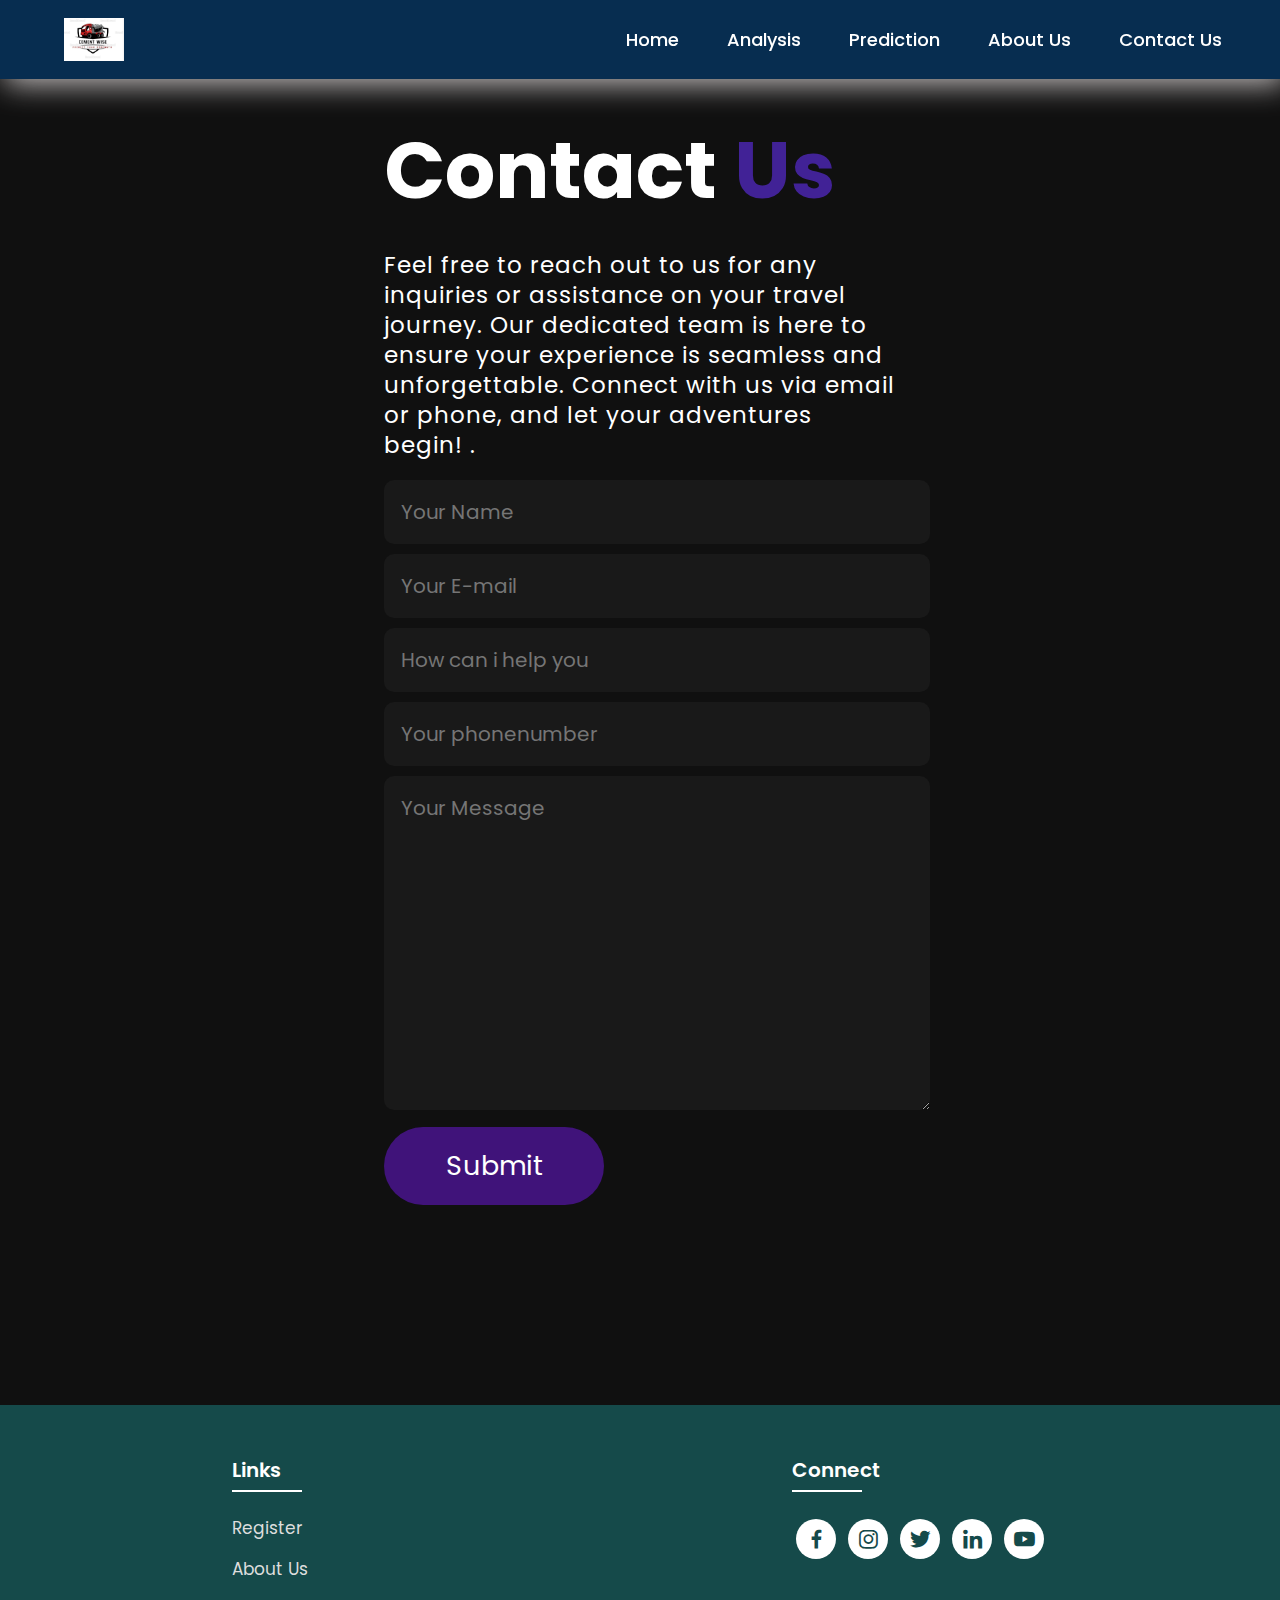
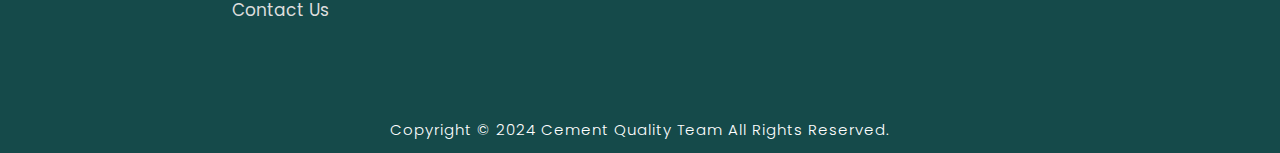
<file: templates/contact.html>
<!DOCTYPE html>
<html lang="en">
<head>
    <meta charset="UTF-8">
    <meta http-equiv="X-UA-Compatible" content="IE=edge">
    <meta name="viewport" content="width=device-width, initial-scale=1.0">
    <title>Contact Us</title>
    <link rel="icon" href="/static/assets/pic1.jpg">
    <link rel="stylesheet" type="text/css" href="/static/contact.css">
    <link rel="preconnect" href="https://fonts.googleapis.com">
    <link rel="preconnect" href="https://fonts.gstatic.com" crossorigin>
    <link href="https://fonts.googleapis.com/css2?family=Paytone+One&family=Poppins:wght@100;200;300;400;500;600;700;800;900&display=swap" rel="stylesheet">   
    <link rel="stylesheet"
    href="https://unpkg.com/boxicons@latest/css/boxicons.min.css">
    
</head>

<body class="contactbody">
           <nav>
            <img src="/static/assets/pic1.jpg" class="logo" alt="Logo" title="Sweet Travels">

            <ul class="navbar">
                <li>
                    <a href="./home.html">Home</a>
                    <a href="./index.html">Analysis</a>
                    <a href="./result.html">Prediction</a>
                    <a href="./about.html">About Us</a>
                    <a href="./contact.html">Contact Us</a>
                </li>
            </ul>
        </nav>

        <section class="contact">
            <div class="contact-form">
                <h1>Contact <span>Us</span></h1>
                <p>Feel free to reach out to us for any inquiries or assistance on your travel journey. Our dedicated team is here to ensure your experience is seamless and unforgettable. Connect with us via email or phone, and let your adventures begin!
                    .</p>
            <form action="">
                <input type="text" name="myname" placeholder="Your Name" required>
                <input type="email" name="email" placeholder="Your E-mail" required>
                <input type="text" name="subject" placeholder="How can i help you" required>
                <input type="number" name="phonenum" placeholder="Your phonenumber" required>
                <textarea name="message" cols="30" rows="10" placeholder="Your Message" required></textarea>
                <input type="submit" value="Submit" class="submit-btn">
            </form>
            </div>
            
        </section>

<!-- Footer -->

<section class="footer">
    <div class="foot">
        <div class="footer-content">
            
            <div class="footlinks">
                <h4>Links</h4>
                <ul>
                    <li><a href="./register.html">Register</a></li>
                    <li><a href="./about.html">About Us</a></li>
                    <li><a href="./contact.html">Contact Us</a></li>
                </ul>
            </div>

            <div class="footlinks">
                <h4>Connect</h4>
                <div class="social">
                    <a href="https://www.facebook.com/" target="_blank"><i class='bx bxl-facebook'></i></a>
                    <a href="https://www.instagram.com/" target="_blank"><i class='bx bxl-instagram' ></i></a>
                    <a href="https://www.twitter.com/" target="_blank"><i class='bx bxl-twitter' ></i></a>
                    <a href="https://www.linkedin.com/" target="_blank"><i class='bx bxl-linkedin' ></i></a>
                    <a href="https://www.youtube.com/" target="_blank"><i class='bx bxl-youtube' ></i></a>
                    
                </div>
            </div>
            
        </div>
    </div>

    <div class="end">
        <p>Copyright © 2024 Cement Quality Team All Rights Reserved.<br></p>
    </div>
</section>

</body>
</html>
</file>
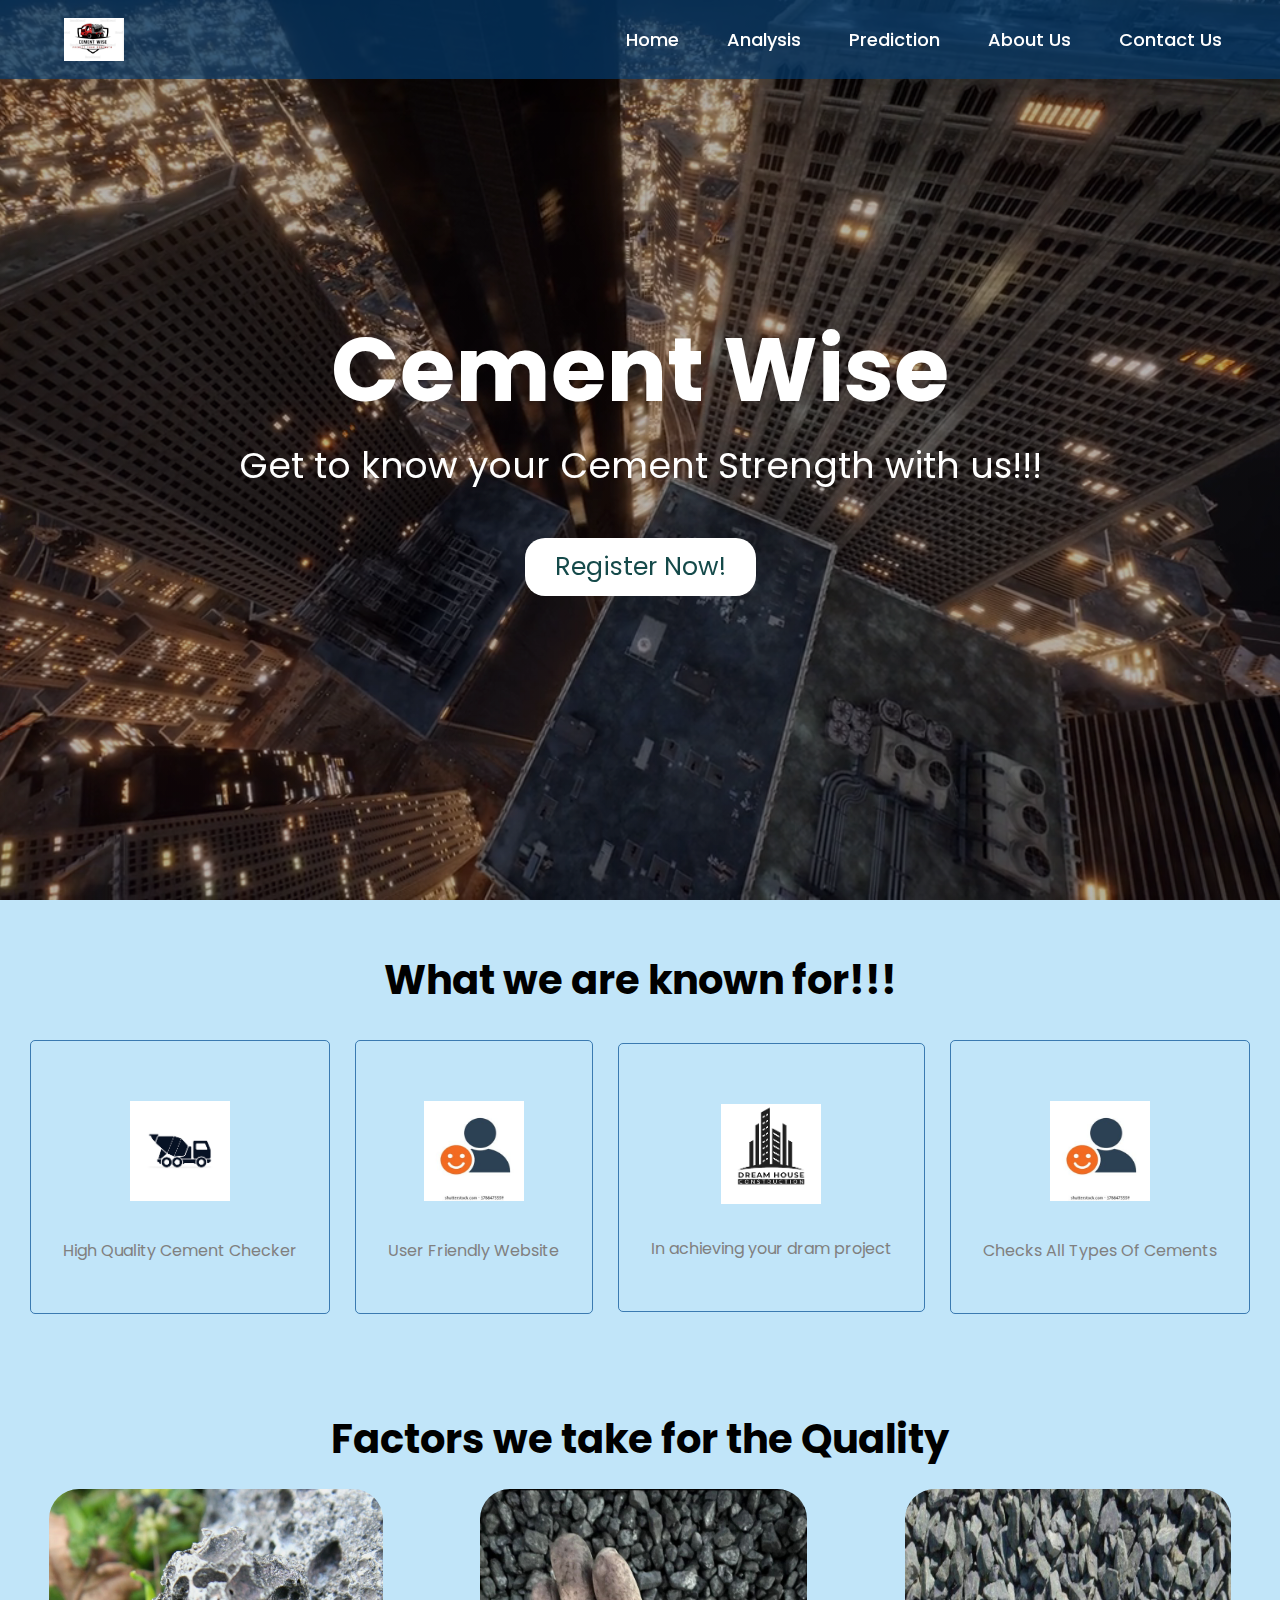
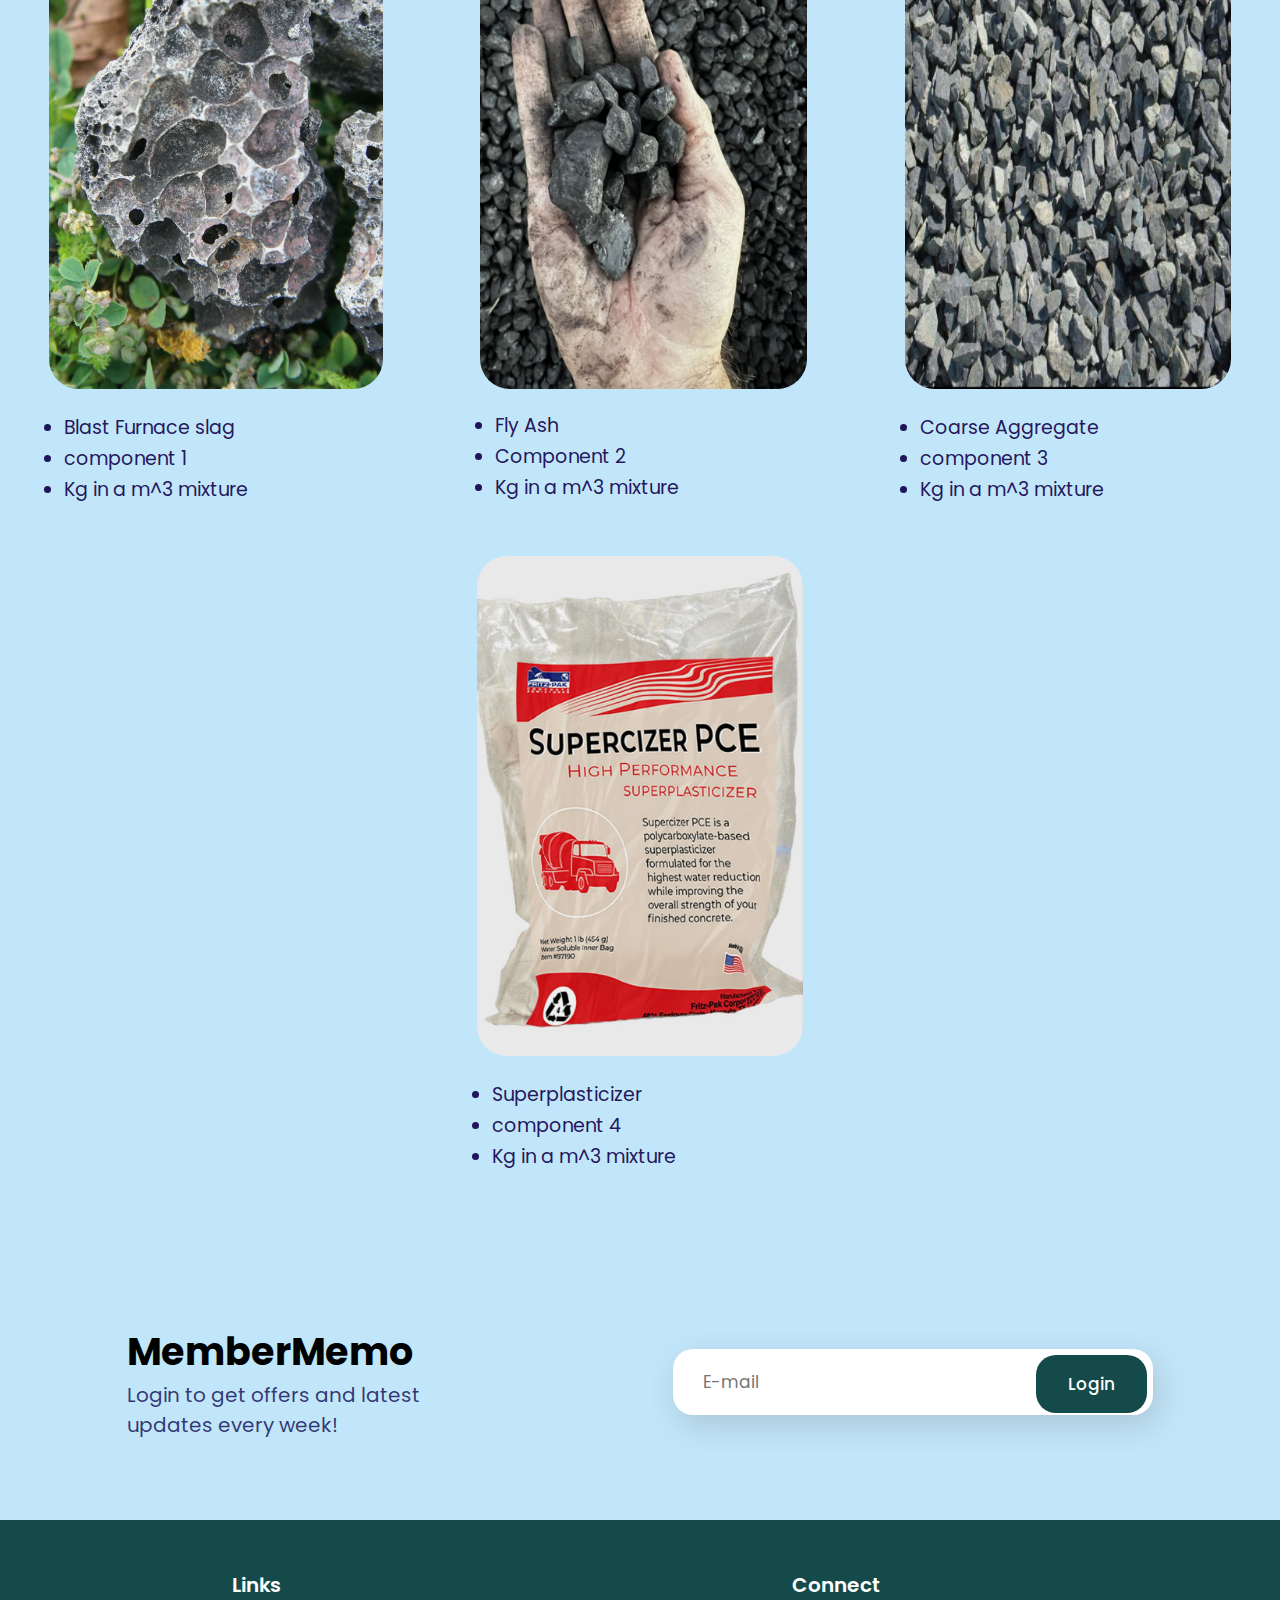
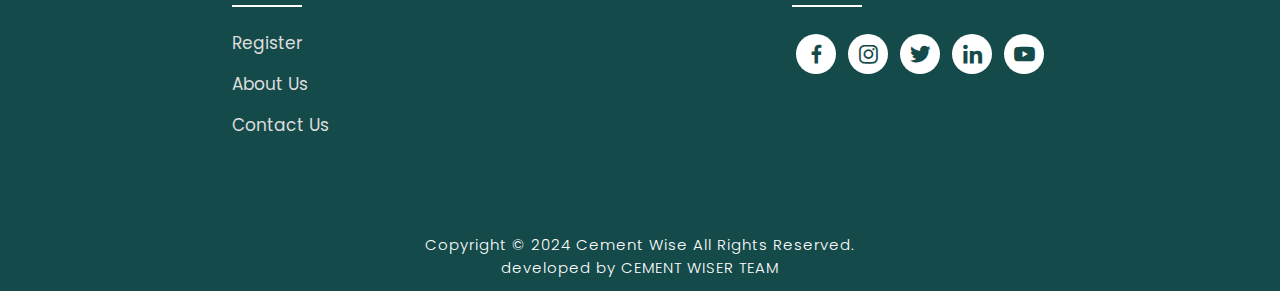
<file: templates/home.html>
<!DOCTYPE html>
<html lang="en">
<head>
    <meta charset="UTF-8">
    <meta http-equiv="X-UA-Compatible" content="IE=edge">
    <meta name="viewport" content="width=device-width, initial-scale=1.0">
    <title>Cement Wise</title>
    <link rel="icon" href="/static/assets/pic1.jpg">
    <link rel="stylesheet" type="text/css" href="/static/home.css">
    <link rel="preconnect" href="https://fonts.googleapis.com">
    <link rel="preconnect" href="https://fonts.gstatic.com" crossorigin>
    <link href="https://fonts.googleapis.com/css2?family=Paytone+One&family=Poppins:wght@100;200;300;400;500;600;700;800;900&display=swap" rel="stylesheet">
    <link rel="stylesheet"
    href="https://unpkg.com/boxicons@latest/css/boxicons.min.css">
   
</head>
<body>

<!-- Background Video & Header -->

    <div class="banner">
        <video src="/static/assets/vdo.mp4" type="Video/mp4" autoplay muted loop></video>
    
    
    <!-- Header -->

    <div class="content" id="home"> 
        <nav>
            <img src="/static/assets/pic1.jpg" class="logo" alt="Logo" title="Sweet Travels">
            
            <ul class="navbar">
                <li>
                    <a href="#home">Home</a>
                    <a href="./index.html">Analysis</a>
                    <a href="result.html">Prediction</a>
                    <a href="./about.html">About Us</a>
                    <a href="./about.html">Contact Us</a>
                </li>
            </ul>
        </nav>
 
        <div class="title">
            <h1>Cement Wise</h1>
            <h3></h3>
            <p>Get to know your Cement Strength with us!!!</p>
            <a href="./register.html" class="button">Register Now!</a>
        </div>
        </div>
    </div>

<!-- Services -->

<section class="container">
    <div class="text">
        <h2>What we are known for!!!</h2>
    </div>
    <div class="rowitems">
        <div class="container-box">
        <div class="container-image">
           <img src="/static/assets/pic2.jpeg" alt="Flight Services">
        </div>
            <h4></h4>
            <p>High Quality Cement Checker</p>
            
        </div>
    
        <div class="container-box">
        <div class="container-image">
           <img src="/static/assets/pic6.jpeg" alt="Food Services">
        </div>
            <h4></h4>
            <p>User Friendly Website </p>
        </div>

        <div class="container-box">
        <div class="container-image">
            <img src="/static/assets/pic4.png" alt="Travel Services">
        </div>
            <h4</h4>
            <p> In achieving your dram project</p>
           
        </div>

        <div class="container-box">
        <div class="container-image">
            <img src="/static/assets/pic6.jpeg" alt="Hotel Services">
        </div>
            <h4></h4>
            <p>Checks All Types Of Cements </p>
            
        </div>

    </div>

    </div>

</section>

<!-- Locations -->

<!-- Packages -->

<section class="package" id="package">
    <div class="package-title">
        <h2> Factors we take for the Quality </h2>
    </div>

    <div class="package-content">
        
        <div class="box">
            <div class="image">
                <img src="/static/assets/pic10.jpg" alt="">
                <h3></h3>
            </div>
        
        <div class="dest-content">
            <div class="location">
                <h4></h4>
                <ul class="pac-details">
                    <li>Blast Furnace slag</li>
                    <li>component 1</li>
                    <li>Kg in a m^3 mixture</li>


                
                </ul>
            </div>
        </div>
        </div>
        
        <div class="box">
            <div class="image">
                <img src="/static/assets/pic13 (3).jpg" alt="">
                <h3></h3>
            </div>
        
        <div class="dest-content">
            <div class="location">
                
                <ul class="pac-details">
                    <li>Fly Ash</li>
                    <li>Component 2</li>
                    <li>Kg in a m^3 mixture</li>
                    
                </ul>
            </div>
        </div>
        </div>

        <div class="box">
            <div class="image">
                <img src="/static/assets/pic13 (2).jpg" alt="">
                <h3></h3>
            </div>
        
        <div class="dest-content">
            <div class="location">
                <h4></h4>
                <ul class="pac-details">
                    <li>Coarse Aggregate</li>
                    <li>component 3</li>
                    <li>Kg in a m^3 mixture</li>
                   
                </ul>
            </div>
        </div>
        </div>

        <div class="box">
            <div class="image">
                <img src="/static/assets/pic13 (1).jpg" alt="">
                <h3></h3>
            </div>
        
        <div class="dest-content">
            <div class="location">
                <h4></h4>
                <ul class="pac-details">
                    <li>Superplasticizer</li>
                    <li>component 4</li>
                    <li>Kg in a m^3 mixture</li>
                    
                </ul>
            </div>
        </div>
        </div>

    </div>

</section>

<!-- MemberMemo -->

<section class="newsletter">
    <div class="newstext">
        <h2>MemberMemo</h2>
        <p>Login to get offers and latest<br>updates every week!</p>
    </div>

    <div class="send">
        <form action="">
            <input type="email" name="emailid" placeholder="E-mail" required>
            <input type="submit" value="Login">
        </form>
    </div>

</section>

<!-- Footer -->

<section class="footer">
    <div class="foot">
        <div class="footer-content">
            
            <div class="footlinks">
                <h4>Links</h4>
                <ul>
                    <li><a href="./register.html">Register</a></li>
                    <li><a href="./about.html">About Us</a></li>
                    <li><a href="./contact.html">Contact Us</a></li>
                </ul>
            </div>

            <div class="footlinks">
                <h4>Connect</h4>
                <div class="social">
                    <a href="https://www.facebook.com/" target="_blank"><i class='bx bxl-facebook'></i></a>
                    <a href="https://www.instagram.com/" target="_blank"><i class='bx bxl-instagram' ></i></a>
                    <a href="https://www.twitter.com/" target="_blank"><i class='bx bxl-twitter' ></i></a>
                    <a href="https://www.linkedin.com/" target="_blank"><i class='bx bxl-linkedin' ></i></a>
                    <a href="https://www.youtube.com/" target="_blank"><i class='bx bxl-youtube' ></i></a>
                    
                </div>
            </div>
            
        </div>
    </div>

    <div class="end">
        <p>Copyright © 2024 Cement Wise All Rights Reserved.<br>developed by CEMENT WISER TEAM</p>
    </div>
</section>


 
</body>
</html>
</file>
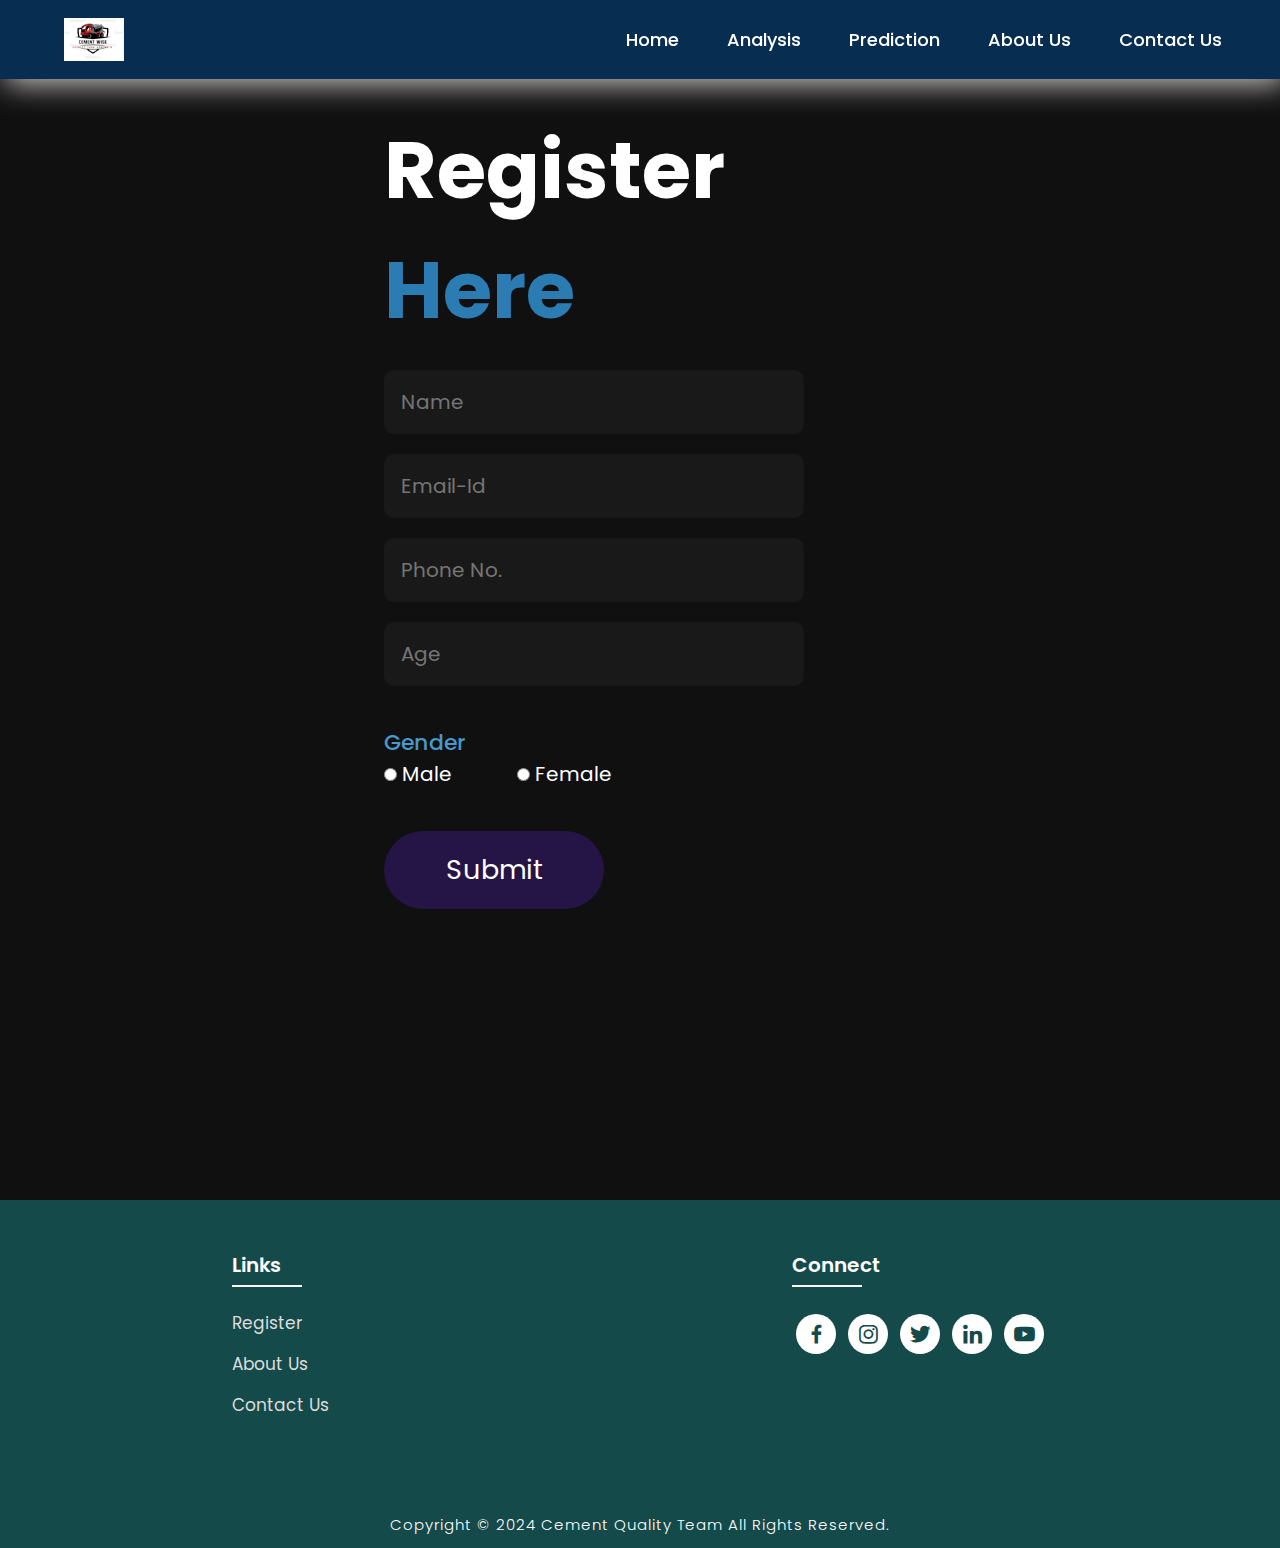
<file: templates/register.html>
<!DOCTYPE html>
<html lang="en">
<head>
    <meta charset="UTF-8">
    <meta http-equiv="X-UA-Compatible" content="IE=edge">
    <meta name="viewport" content="width=device-width, initial-scale=1.0">
    <title>Register Here</title>
    <link rel="icon" href="/static/assets/pic1.jpg">
    <link rel="stylesheet" type="text/css" href="/static/register.css">
    <link rel="preconnect" href="https://fonts.googleapis.com">
    <link rel="preconnect" href="https://fonts.gstatic.com" crossorigin>
    <link href="https://fonts.googleapis.com/css2?family=Paytone+One&family=Poppins:wght@100;200;300;400;500;600;700;800;900&display=swap" rel="stylesheet">
    <link rel="stylesheet"
    href="https://unpkg.com/boxicons@latest/css/boxicons.min.css">
</head>
<body class="register-body">

    <nav>
        <img src="/static/assets/pic1.jpg" class="logo" alt="Logo" title="Cement Wise">

        <ul class="navbar">
            <li>
                <a href="home.html">Home</a>
                <a href="index.html">Analysis</a>
                <a href="result.html">Prediction</a>
                <a href="./about.html">About Us</a>
                <a href="./contact.html">Contact Us</a>
            </li>
        </ul>
    </nav>

    <section class="registration">
        <div class="register-form">
            <h1>Register <span>Here</span></h1>
            <form action="" onsubmit="return validateform()">

            <input type="text" name="myname1" placeholder="Name" id="name" required>
            <input type="email" name="myemail" placeholder="Email-Id" id="" required>
            <input type="tel" name="myphone" placeholder="Phone No." id="phonenum" required>
            <input type="number" name="myage" placeholder="Age" id="" required>
            <h4>Gender</h4>
            <input type="radio" name="mygender" id="" required> Male &nbsp; &nbsp; &nbsp; &nbsp; &nbsp; &nbsp; 
            <input type="radio" name="mygender" id=""> Female
           
            <br> <br> 
            <input type="submit" value="Submit" class="submitbtn">

        </form>
        </div>
    </section>

<!-- Footer -->

<section class="footer">
    <div class="foot">
        <div class="footer-content">
            
            <div class="footlinks">
                <h4>Links</h4>
                <ul>
                    <li><a href="./register.html">Register</a></li>
                    <li><a href="./about.html">About Us</a></li>
                    <li><a href="./contact.html">Contact Us</a></li>
                </ul>
            </div>

            <div class="footlinks">
                <h4>Connect</h4>
                <div class="social">
                    <a href="https://www.facebook.com/" target="_blank"><i class='bx bxl-facebook'></i></a>
                    <a href="https://www.instagram.com/" target="_blank"><i class='bx bxl-instagram' ></i></a>
                    <a href="https://www.twitter.com/" target="_blank"><i class='bx bxl-twitter' ></i></a>
                    <a href="https://www.linkedin.com/" target="_blank"><i class='bx bxl-linkedin' ></i></a>
                    <a href="https://www.youtube.com/" target="_blank"><i class='bx bxl-youtube' ></i></a>
                    
                </div>
            </div>
            
        </div>
    </div>

    <div class="end">
        <p>Copyright © 2024 Cement Quality Team All Rights Reserved.<br></p>
    </div>
</section>



<!-- Javascript -->
<script>
    function validateform(){ 
        var tel=document.getElementById("phonenum").value;  

        if(tel.length<10){  
            alert("Phone number must be of atleast 10 digits!");  
            return false;  
        } else if(isNaN(tel)){
            alert("Phone number should not include character!");
            return false;
        }
        return true;
}  
</script>

</body>
</html>
</file>
<file: static/contact.css>
*{
    padding:0;
    margin:0;
    box-sizing:border;
    font-family:'Poppins',sans-serif;
    text-decoration: none;
    list-style: none;
    scroll-behavior: smooth;
}

.connectbtn{
    display: inline-block;
    background-color: #2c053d;
    font-size: 18px;
    color: white;
    font-weight: bold;
    padding: 13px 30px;
    border-radius: 30px;
    transition: ease 0.4s;
    border: 2px solid transparent;
    letter-spacing: 1px;
}

.connectbtn:hover{
    background-color: transparent;
    border: 2px solid #3b0d66;
    transform: scale(1.1);
}

.connect-section{
    margin-top: 26px;
}


.social-icons a{
    height: 40px;
    width: 40px;
    margin: 4px;
    font-size: 30px;
    color: #101010;
    background-color: white;
    border-radius: 20px;
    display: inline-flex;
    justify-content: center;
    align-items: center;
    transition: ease 0.30s;
}

.social-icons a:hover{
    transform: scale(1.2);
}

/* Contact Us */

.contactbody{
    background-color: #101010;
    background-repeat: no-repeat;
    background-size: cover;
    
}

.contact{
    padding: 110px 30%;
    height: 100%;
    min-height: 100vh;
}

.contact-form h1{
    font-size: 80px;
    color: white;
    margin-bottom: 20px;
}

.contact-form h1 span{
    color:#4a26adda;
}

.contact-form p{
    color: white;
    line-height: 30px;
    letter-spacing: 1px;
    font-size: 23px;
    margin-bottom: 20px;
}


.contact-form form input,form textarea{
    width: 100%;
    padding: 17px;
    border: none;
    outline: none;
    background-color: #191919;
    font-size: 20px;
    color: white;
    margin-bottom: 10px;
    border-radius: 10px;
}

.contact-form form .submit-btn{
    display: inline-block;
    background-color: #40137a;
    font-size: 27px;
    font-weight: 600px;
    border: 2px solid transparent;
    border-radius: 40px;
    width: 220px;
    cursor: pointer;
    transition: ease 0.30s;

}

.contact-form form .submit-btn:hover{
    border: 2px solid #fc0050;
    background-color: transparent;
    transform: scale(1.1);

}
nav{
    width: 100%;
    position: fixed;
    background-color: rgba(4, 57, 107, 0.712);
    box-shadow: 5px 5px 30px rgba(223, 217, 217, 0.877);
    display: flex;
    align-items: center;
    justify-content: space-between;
}

nav .logo{
    width: 60px;
    margin: 2vh;
    margin-left: 5%;
}

nav ul li{
    list-style: none;
    display: inline-block;
    margin-left: 40px;
}

.navbar{
    display: flex;
    margin-right: 4vh;
}

.navbar a{
    color: white;
    font-size: 18px;
    padding: 10px 22px;
    border-radius: 4px;
    font-weight: 500;   
    text-decoration: none;
    transition: ease 0.40s;
}

.navbar a:hover,.navbar a.active{
    background: white;
    color: black;
    box-shadow: 5px 10px 30px rgb(85 85 85 / 20%);
    border-radius: 5px;
    
}

nav ul li a{
    text-decoration: none;
    color: rgb(255, 255, 255);
    font-size: 17px;
}
.footer{
    margin-top: 80px;
    background-color: rgb(21, 74, 74);
}

.foot{
    padding: 20px 0;
}

.footer-content{
    display: flex;
    flex-wrap: wrap;
    justify-content: space-around;
    
}

.footlinks h4{
    margin-top: 30px;
    font-size: 20px;
    font-weight: 600;
    color: white;
    margin-bottom: 30px;
    position: relative;
}


.footlinks h4::before{
    content: "";
    position: absolute;
    height: 2px;
    width: 70px;
    left: 0;
    bottom: -7px;
    background: white;
}

.footlinks ul li{
    margin-bottom: 15px;
}

.footlinks ul li a{
    font-size: 17px;
    color: #dddddd;
    display: block;
    transition: ease 0.30s;
}

.footlinks ul li a:hover{
    transform: translate(6px);
    color: white;
}

.social a{
    font-size: 25px;
    margin: 4px;
    height: 40px;
    width: 40px;
    color: rgb(21, 74, 74);
    background-color: white;
    display: inline-flex;
    justify-content: center;
    align-items: center;
    border-radius: 20px;
    transition: ease 0.30s;
}

.social a:hover{
    transform: scale(1.2);
}

.end{
    text-align: center;
    padding-top: 60px;
    padding-bottom: 12px;
}

.end p{
    font-size: 15px;
    color: white;
    letter-spacing: 1px;
    font-weight: 300;
}
</file>
<file: static/home.css>
*{
    padding:0;
    margin:0;
    box-sizing:border;
    font-family:'Poppins',sans-serif;
    text-decoration: none;
    list-style: none;
    scroll-behavior: smooth;
}

/* Home page */

.banner{
    width:100%;
    height: 100vh;
    overflow: hidden;
    display: flex;
    justify-content: center;
    align-items: center;
}

.banner video{
    position: absolute;
    top: 0;
    left: 0;
    object-fit: cover;
    width: 100%;
    height: 100%;
    pointer-events: none;
}

.content{
    position: relative;
    z-index: 1;
    width: 100%;
    height: 100vh;
    background-image: linear-gradient(rgba(1, 0, 5, 0.3),rgba(4, 1, 17, 0.3));



}

nav{
    width: 100%;
    position: fixed;
    background-color: rgba(4, 57, 107, 0.712);
    box-shadow: 5px 5px 30px rgba(0, 0, 0, 15%);
    display: flex;
    align-items: center;
    justify-content: space-between;
}

nav .logo{
    width: 60px;
    margin: 2vh;
    margin-left: 5%;
}

nav ul li{
    list-style: none;
    display: inline-block;
    margin-left: 40px;
}

.navbar{
    display: flex;
    margin-right: 4vh;
}

.navbar a{
    color: white;
    font-size: 18px;
    padding: 10px 22px;
    border-radius: 4px;
    font-weight: 500;   
    text-decoration: none;
    transition: ease 0.40s;
}

.navbar a:hover,.navbar a.active{
    background: white;
    color: black;
    box-shadow: 5px 10px 30px rgb(85 85 85 / 20%);
    border-radius: 5px;
    
}

nav ul li a{
    text-decoration: none;
    color: rgb(255, 255, 255);
    font-size: 17px;
}

.title{
    text-decoration: none;
    /* display: inline-block; */
    font-size: 4vh;
    color: rgb(255, 255, 255);
    padding: 14px 17px;
    margin-top: 32vh;
    text-align: center;
    vertical-align: center;
}

.title h1{
    font-size: 10vh;
    text-shadow: 2px black;
    transition: ease 0.3s;
}

.title h1:hover{
    color:transparent;
    -webkit-text-stroke: 1px white;
    
}

.button{
    display: inline-block;
    margin-top:5vh;
    font-size: 25px;
    padding: 10px 30px;
    color: rgb(21, 74, 74);
    /* background-color:rgb(164, 44, 44); */
    background-color: white;
    border-radius: 20px;
    text-decoration: none;
    transition: ease 0.30s;
}

.button:hover{
    transform: scale(1.1);
    color: white;
    background-color: rgb(21, 74, 74);
    /* border: 2px solid rgb(42, 37, 68); */
    box-shadow: 5px 10px 30px rgba(0, 0, 0, 0.4);
    padding: 10px 30px;
}

/* Services */

.text h2{
    font-size: 40px;
    font-weight: 650;
    margin-top: 40px;
    margin-bottom: 10px;
    line-height: 2;
    text-align: center;
}

.rowitems{
    display: grid;
    grid-template-columns: repeat(auto-fit,minmax(100px,auto));
    gap: 25px;
    align-items: center;
    text-align: center;
    margin-top: 20px;
    margin-left: 30px ;
    margin-right: 30px;
    margin-bottom:10px ;
}
body{
    background-color: #afdef7c7;
}
.container-box{
    border: 1px solid #0e5699c0;
    border-radius: 5px;
    padding: 50px 10px;
    transition: all 0.7s ease 0s;
    cursor: pointer;
}

.container-image img{
    height: 100px;
    width: 100px;
    padding: 10px;
    margin-bottom: 15px;
}

.container-box h4{
    font-size: 20px;
    margin-bottom: 5px;
    font-weight: 550;
}

.container-box p{
    font-size: 16px;
    color: #808080;
}

.container-box:hover{
    transform: translateX(3px);
    box-shadow: 5px 20px 50px rgba(78, 78, 78, 0.1);
    border: 1px solid transparent;
    border-radius: 0px;
}

/* Packages */

.package-title{
    text-align: center;
}

.package-title h2{
    font-size: 40px;
    font-weight: 650;
    padding-top: 75px;
    padding-bottom: 10px;
    line-height: 2;
}

.package-content{
    display: flex;
    justify-content: space-around;
    flex-wrap: wrap;
}

.image{
    position: relative;
    transition: all 0.3s cubic-bezier(0.445,0.05,0.55,0.95);
    cursor: pointer;
    filter: brightness(95%);
}

.image img{
    width: 100%;
    height: 500px;
    border-radius: 30px;
}

.image h3{
    color: rgba(238, 225, 225, 0.863);
    position: absolute;
    font-size: 30px;
    font-weight: 600;
    text-align: center;
    top: 10px;
    right: 20px;
}

.dest-content{
    display: flex;
    flex-wrap: wrap;
    justify-content: space-between;
    align-items: center;
    padding-top: 15px;
    margin-bottom: 50px;
}

.location h4{
    font-size: 25px;
    letter-spacing: 1px;
    font-weight: 600;
    margin-bottom: 2px;
}

.pac-details li{
    font-size: 19px;
    color: #14044eee;
    margin-left: 15px;
    margin-bottom: 2px;
    list-style-type: disc;
}

.image:hover{
    filter: brightness(120%);
    transform: scale(1.03);
}

/* Locations */

.location-content{
    display: flex;
    justify-content: space-around;
    flex-wrap: wrap;
}

.col-content{
    position: relative;
    filter:brightness(95%);
    transition: all 0.3s cubic-bezier(0.445,0.05,0.55,0.95);

}

.col-content img{
    margin-bottom: 40px;
    height: 500px;
    border-radius: 27px;
    width: 100%;
    
}

.col-content h5{
    position: absolute;
    font-size: 25px;
    color: white;
    font-weight: 500;
    left: 20px;
    bottom: 105px;
    cursor: pointer;
}

.col-content p{
    position: absolute;
    font-size: 20px;
    color: white;
    left: 20px;
    bottom: 80px;
    cursor: pointer;
}

.col-content:hover{
    filter: brightness(120%);
    transform: scale(1.03);
    cursor: pointer;
}

/* Newsletter */

.newsletter{
    display: flex;
    flex-wrap: wrap;
    align-items: center;
    justify-content: space-around;
}

.newstext h2{
    margin-top: 100px;
    font-size: 38px;
}

.newstext p{
    font-size: 20px;
    color: #0c0752cb;
}

.newsletter form{
    margin-top: 100px;
    width: 100%;
    position: relative;
}

.newsletter form input:first-child{
    display: inline-block;
    width: 300px;
    font-size: 17px;
    outline: none;
    border: none;
    border-radius: 20px;
    padding: 20px 150px 20px 30px;
    box-shadow: 5px 10px 30px rgb(85 85 85 / 20%);
}

.newsletter form input:last-child{
    display: inline-block;
    position: absolute;
    outline: none;
    border: 2px solid transparent;
    border-radius: 20px;
    color: white;
    background-color: rgb(21, 74, 74);
    padding: 14px 30px;
    cursor: pointer;
    font-size: 17px;
    font-weight: 450;
    top: 6px;
    right: 6px;
    transition: ease 0.30s;
}

.newsletter form input:last-child:hover{
    border: 2px solid rgb(21, 74, 74);
    background-color: white;
    color: rgb(21, 74, 74);
}


/* Footer */

.footer{
    margin-top: 80px;
    background-color: rgb(21, 74, 74);
}

.foot{
    padding: 20px 0;
}

.footer-content{
    display: flex;
    flex-wrap: wrap;
    justify-content: space-around;
    
}

.footlinks h4{
    margin-top: 30px;
    font-size: 20px;
    font-weight: 600;
    color: white;
    margin-bottom: 30px;
    position: relative;
}


.footlinks h4::before{
    content: "";
    position: absolute;
    height: 2px;
    width: 70px;
    left: 0;
    bottom: -7px;
    background: white;
}

.footlinks ul li{
    margin-bottom: 15px;
}

.footlinks ul li a{
    font-size: 17px;
    color: #dddddd;
    display: block;
    transition: ease 0.30s;
}

.footlinks ul li a:hover{
    transform: translate(6px);
    color: white;
}

.social a{
    font-size: 25px;
    margin: 4px;
    height: 40px;
    width: 40px;
    color: rgb(21, 74, 74);
    background-color: white;
    display: inline-flex;
    justify-content: center;
    align-items: center;
    border-radius: 20px;
    transition: ease 0.30s;
}

.social a:hover{
    transform: scale(1.2);
}

.end{
    text-align: center;
    padding-top: 60px;
    padding-bottom: 12px;
}

.end p{
    font-size: 15px;
    color: white;
    letter-spacing: 1px;
    font-weight: 300;
}

/* About Us */

.aboutbody{
    background-color: #9c4cf7cc;
}

.about{
    width: 100%;
    padding: 78px 0px;
}

.about img{
    height: auto;
    width: 400px;
}

.abt-text{
    width: 500px;
}

.abt-text h1{
    font-size: 70px;
    color: white;
    margin-bottom: 20px;
    letter-spacing: 1px;
}

.abt-text h1 span{
    color: #1226d6d7;
    letter-spacing: 1px;
}

.abt-text p{
    color: white;
    font-size: 24px;
    margin-bottom: 45px;
    line-height: 30px;
    letter-spacing: 1px;
}

.main{
    width: 1130px;
    max-width: 95%;
    margin: 0 auto;
    display: flex;
    align-items: center;
    justify-content: space-around;
}

.connectbtn{
    display: inline-block;
    background-color: #2c053d;
    font-size: 18px;
    color: white;
    font-weight: bold;
    padding: 13px 30px;
    border-radius: 30px;
    transition: ease 0.4s;
    border: 2px solid transparent;
    letter-spacing: 1px;
}

.connectbtn:hover{
    background-color: transparent;
    border: 2px solid #3b0d66;
    transform: scale(1.1);
}

.connect-section{
    margin-top: 26px;
}


.social-icons a{
    height: 40px;
    width: 40px;
    margin: 4px;
    font-size: 30px;
    color: #101010;
    background-color: white;
    border-radius: 20px;
    display: inline-flex;
    justify-content: center;
    align-items: center;
    transition: ease 0.30s;
}

.social-icons a:hover{
    transform: scale(1.2);
}

/* Contact Us */

.contactbody{
    background-color: #101010;
    background-repeat: no-repeat;
    background-size: cover;
    
}

.contact{
    padding: 110px 30%;
    height: 100%;
    min-height: 100vh;
}

.contact-form h1{
    font-size: 80px;
    color: white;
    margin-bottom: 20px;
}

.contact-form h1 span{
    color:#4a26adda;
}

.contact-form p{
    color: white;
    line-height: 30px;
    letter-spacing: 1px;
    font-size: 23px;
    margin-bottom: 20px;
}


.contact-form form input,form textarea{
    width: 100%;
    padding: 17px;
    border: none;
    outline: none;
    background-color: #191919;
    font-size: 20px;
    color: white;
    margin-bottom: 10px;
    border-radius: 10px;
}

.contact-form form .submit-btn{
    display: inline-block;
    background-color: #40137a;
    font-size: 27px;
    font-weight: 600px;
    border: 2px solid transparent;
    border-radius: 40px;
    width: 220px;
    cursor: pointer;
    transition: ease 0.30s;

}

.contact-form form .submit-btn:hover{
    border: 2px solid #fc0050;
    background-color: transparent;
    transform: scale(1.1);

}

/* Registration Form */

.register-body{
    background-color: #101010;
    background-repeat: no-repeat;
    background-size: cover;

}

.registration{
    padding: 110px 30%;
    height: 100%;
    min-height: 100vh;
}

.register-form h1{
    font-size: 80px;
    color: white;
    margin-bottom: 20px;
}
.register-form h1 span{
    color: #2a7cb3;
}

.register-form{
    color: white;
    font-size: 20px;
}

.register-form form input{
    color: white;
    padding: 17px;
    background-color: #191919;
    font-size: 20px;
    outline: none;
    border: none;
    border-radius: 10px;
    margin-bottom: 20px;
    
}
.register-form h4{
    font-size: 22px;
    font-weight: 500;
    margin-top: 20px;
    color: #4a97ca;
}


.register-form form .submitbtn{
    display: inline-block;
    background-color: #2b175abb;
    font-size: 27px;
    font-weight: 600px;
    border: 2px solid transparent;
    border-radius: 60px;
    width: 220px;
    cursor: pointer;
    transition: ease 0.30s;
}

.register-form form .submitbtn:hover{
    border: 2px solid #571c9b71;
    background-color: transparent;
    transform: scale(1.1);
}


.location-body{
    background-color: #191919;
    color: white;
}

.location-section{
    padding: 110px;
    height: 100%;
    min-height: 100vh;
}

.location-heading h1{
    margin-top: 20px;
    font-size: 60px;
    margin-bottom: 20px;
}

.location-heading h1 span{
    color: #fc0050;
}

.location-detail h1{
    padding-top: 60px;
    color: #fc0050;
    font-size: 40px;
}

.location-detail p{
    font-size: 20px;
    margin-top: 40px;
    margin-bottom: 10px;
}

.location-img img{
    height: 400px;
    width: 400px;
    margin-top: 30px;
    margin-bottom: 30px;
}

.stars i{
    font-size: 20px;
    color: rgb(197, 167, 44);
}
</file>
<file: static/register.css>
*{
    padding:0;
    margin:0;
    box-sizing:border;
    font-family:'Poppins',sans-serif;
    text-decoration: none;
    list-style: none;
    scroll-behavior: smooth;
}



nav{
    width: 100%;
    position: fixed;
    background-color: rgba(4, 57, 107, 0.712);
    box-shadow: 5px 5px 30px rgba(216, 210, 210, 0.952);
    display: flex;
    align-items: center;
    justify-content: space-between;
}

nav .logo{
    width: 60px;
    margin: 2vh;
    margin-left: 5%;
}

nav ul li{
    list-style: none;
    display: inline-block;
    margin-left: 40px;
}

.navbar{
    display: flex;
    margin-right: 4vh;
}

.navbar a{
    color: white;
    font-size: 18px;
    padding: 10px 22px;
    border-radius: 4px;
    font-weight: 500;   
    text-decoration: none;
    transition: ease 0.40s;
}

.navbar a:hover,.navbar a.active{
    background: white;
    color: black;
    box-shadow: 5px 10px 30px rgb(85 85 85 / 20%);
    border-radius: 5px;
    
}

nav ul li a{
    text-decoration: none;
    color: rgb(255, 255, 255);
    font-size: 17px;
}


 

/* Footer */

.footer{
    margin-top: 80px;
    background-color: rgb(21, 74, 74);
}

.foot{
    padding: 20px 0;
}

.footer-content{
    display: flex;
    flex-wrap: wrap;
    justify-content: space-around;
    
}

.footlinks h4{
    margin-top: 30px;
    font-size: 20px;
    font-weight: 600;
    color: white;
    margin-bottom: 30px;
    position: relative;
}


.footlinks h4::before{
    content: "";
    position: absolute;
    height: 2px;
    width: 70px;
    left: 0;
    bottom: -7px;
    background: white;
}

.footlinks ul li{
    margin-bottom: 15px;
}

.footlinks ul li a{
    font-size: 17px;
    color: #dddddd;
    display: block;
    transition: ease 0.30s;
}

.footlinks ul li a:hover{
    transform: translate(6px);
    color: white;
}

.social a{
    font-size: 25px;
    margin: 4px;
    height: 40px;
    width: 40px;
    color: rgb(21, 74, 74);
    background-color: white;
    display: inline-flex;
    justify-content: center;
    align-items: center;
    border-radius: 20px;
    transition: ease 0.30s;
}

.social a:hover{
    transform: scale(1.2);
}

.end{
    text-align: center;
    padding-top: 60px;
    padding-bottom: 12px;
}

.end p{
    font-size: 15px;
    color: white;
    letter-spacing: 1px;
    font-weight: 300;
}

/* About Us */

.aboutbody{
    background-color: #9c4cf7cc;
}

.about{
    width: 100%;
    padding: 78px 0px;
}

.about img{
    height: auto;
    width: 400px;
}

.abt-text{
    width: 500px;
}

.abt-text h1{
    font-size: 70px;
    color: white;
    margin-bottom: 20px;
    letter-spacing: 1px;
}

.abt-text h1 span{
    color: #1226d6d7;
    letter-spacing: 1px;
}

.abt-text p{
    color: white;
    font-size: 24px;
    margin-bottom: 45px;
    line-height: 30px;
    letter-spacing: 1px;
}

.main{
    width: 1130px;
    max-width: 95%;
    margin: 0 auto;
    display: flex;
    align-items: center;
    justify-content: space-around;
}

.connectbtn{
    display: inline-block;
    background-color: #2c053d;
    font-size: 18px;
    color: white;
    font-weight: bold;
    padding: 13px 30px;
    border-radius: 30px;
    transition: ease 0.4s;
    border: 2px solid transparent;
    letter-spacing: 1px;
}

.connectbtn:hover{
    background-color: transparent;
    border: 2px solid #3b0d66;
    transform: scale(1.1);
}

.connect-section{
    margin-top: 26px;
}


.social-icons a{
    height: 40px;
    width: 40px;
    margin: 4px;
    font-size: 30px;
    color: #101010;
    background-color: white;
    border-radius: 20px;
    display: inline-flex;
    justify-content: center;
    align-items: center;
    transition: ease 0.30s;
}

.social-icons a:hover{
    transform: scale(1.2);
}


/* Registration Form */

.register-body{
    background-color: #101010;
    background-repeat: no-repeat;
    background-size: cover;

}

.registration{
    padding: 110px 30%;
    height: 100%;
    min-height: 100vh;
}

.register-form h1{
    font-size: 80px;
    color: white;
    margin-bottom: 20px;
}
.register-form h1 span{
    color: #2a7cb3;
}

.register-form{
    color: white;
    font-size: 20px;
}

.register-form form input{
    color: white;
    padding: 17px;
    background-color: #191919;
    font-size: 20px;
    outline: none;
    border: none;
    border-radius: 10px;
    margin-bottom: 20px;
    
}
.register-form h4{
    font-size: 22px;
    font-weight: 500;
    margin-top: 20px;
    color: #4a97ca;
}


.register-form form .submitbtn{
    display: inline-block;
    background-color: #2b175abb;
    font-size: 27px;
    font-weight: 600px;
    border: 2px solid transparent;
    border-radius: 60px;
    width: 220px;
    cursor: pointer;
    transition: ease 0.30s;
}

.register-form form .submitbtn:hover{
    border: 2px solid #571c9b71;
    background-color: transparent;
    transform: scale(1.1);
}


.location-body{
    background-color: #191919;
    color: white;
}

.location-section{
    padding: 110px;
    height: 100%;
    min-height: 100vh;
}

.location-heading h1{
    margin-top: 20px;
    font-size: 10px;
    margin-bottom: 20px;
}

.location-heading h1 span{
    color: #fc0050;
}

.location-detail h1{
    padding-top: 60px;
    color: #fc0050;
    font-size: 40px;
}

.location-detail p{
    font-size: 20px;
    margin-top: 40px;
    margin-bottom: 10px;
}

.location-img img{
    height: 400px;
    width: 400px;
    margin-top: 30px;
    margin-bottom: 30px;
}

.stars i{
    font-size: 20px;
    color: rgb(197, 167, 44);
}
</file>
